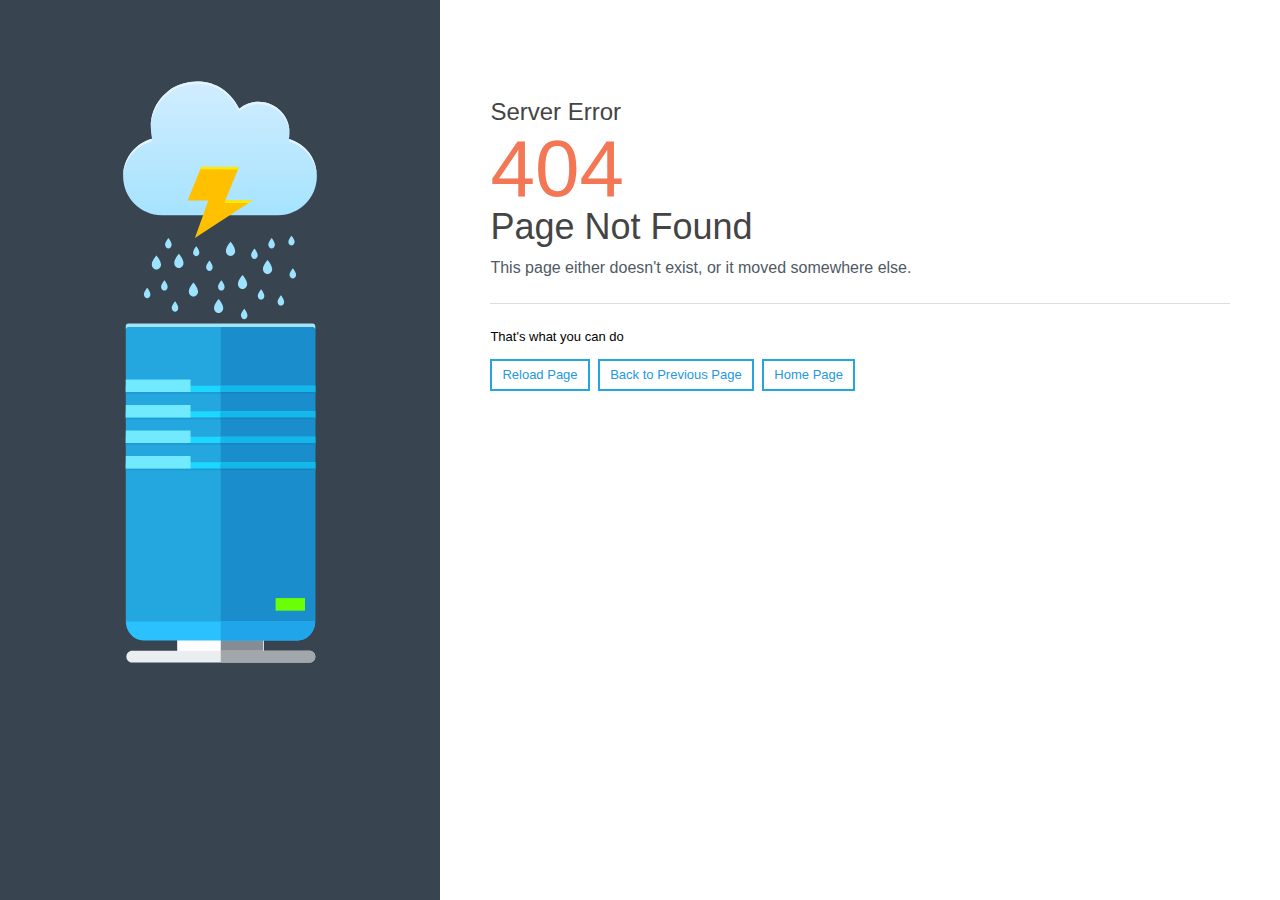
<file: css/owl.video.play.html>
<!DOCTYPE html>
<html lang="en">

<!-- Mirrored from www.ts3.community/css/owl.video.play.html by HTTrack Website Copier/3.x [XR&CO'2014], Mon, 16 Dec 2019 15:44:37 GMT -->
<head>
  <meta charset="utf-8">
  <meta http-equiv="x-ua-compatible" content="ie=edge">
  <meta name="viewport" content="width=device-width, initial-scale=1, shrink-to-fit=no">
  <title>404 Not Found</title>
  <link rel="stylesheet" href="../error_docs/styles.css">
</head>
<body>
<div class="page">
  <div class="main">
    <h1>Server Error</h1>
    <div class="error-code">404</div>
    <h2>Page Not Found</h2>
    <p class="lead">This page either doesn't exist, or it moved somewhere else.</p>
    <hr/>
    <p>That's what you can do</p>
    <div class="help-actions">
      <a href="javascript:location.reload();">Reload Page</a>
      <a href="javascript:history.back();">Back to Previous Page</a>
      <a href="../index.html">Home Page</a>
    </div>
  </div>
</div>
</body>

<!-- Mirrored from www.ts3.community/css/owl.video.play.html by HTTrack Website Copier/3.x [XR&CO'2014], Mon, 16 Dec 2019 15:44:37 GMT -->
</html>
</file>
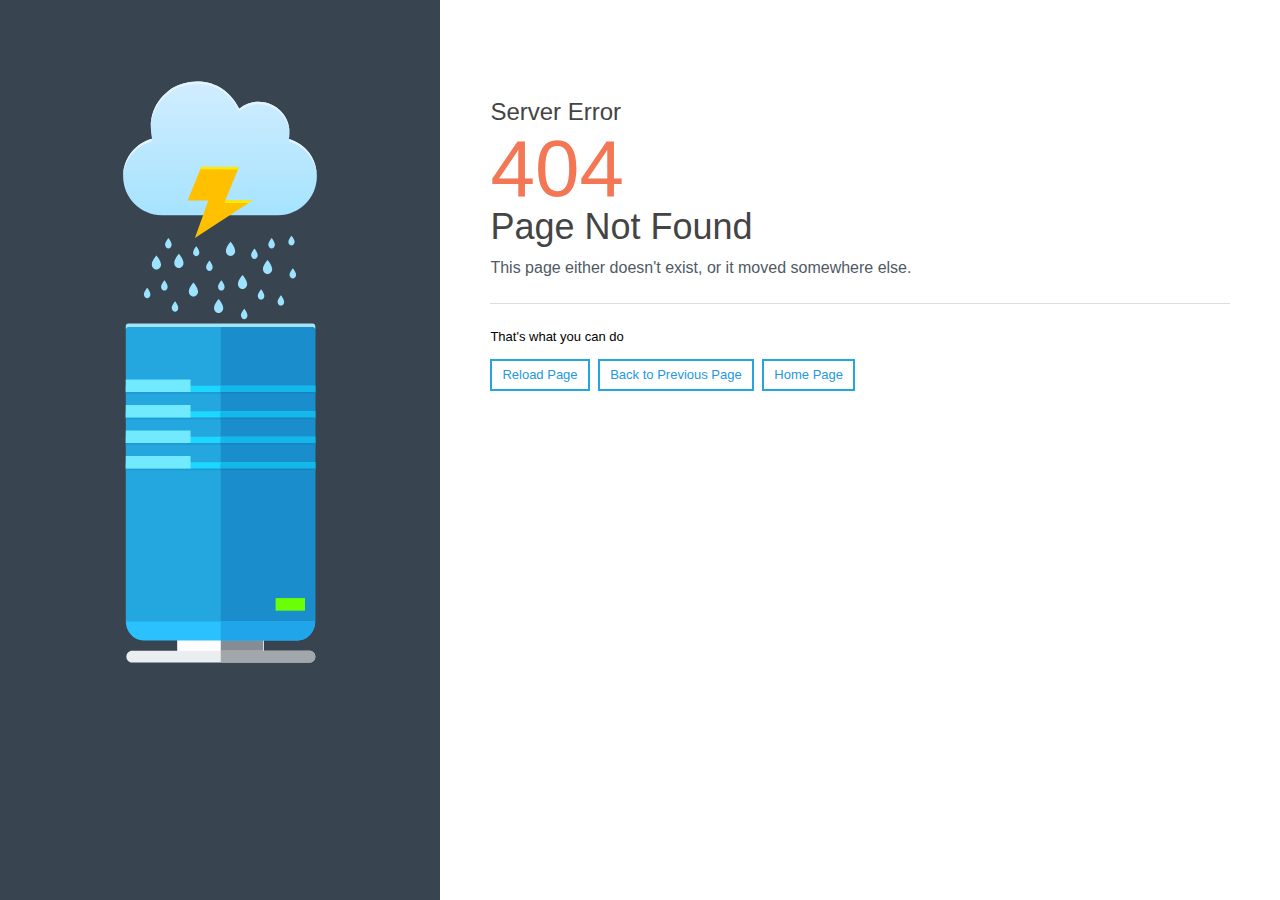
<file: assets/images/custom-select.html>
<!DOCTYPE html>
<html lang="en">
<head>
  <meta charset="utf-8">
  <meta http-equiv="x-ua-compatible" content="ie=edge">
  <meta name="viewport" content="width=device-width, initial-scale=1, shrink-to-fit=no">
  <title>404 Not Found</title>
  <link rel="stylesheet" href="/error_docs/styles.css">
</head>
<body>
<div class="page">
  <div class="main">
    <h1>Server Error</h1>
    <div class="error-code">404</div>
    <h2>Page Not Found</h2>
    <p class="lead">This page either doesn't exist, or it moved somewhere else.</p>
    <hr/>
    <p>That's what you can do</p>
    <div class="help-actions">
      <a href="javascript:location.reload();">Reload Page</a>
      <a href="javascript:history.back();">Back to Previous Page</a>
      <a href="/">Home Page</a>
    </div>
  </div>
</div>
</body>
</html>
</file>
<file: error_docs/styles.css>
/* Copyright 1999-2017. Plesk International GmbH. All rights reserved. */
html {
    overflow-y: scroll;
    color: #000;
    font: 400 62.5%/1.4 "Helvetica Neue", Helvetica, Arial, sans-serif;
    -webkit-text-size-adjust: 100%;
    -ms-text-size-adjust: 100%;
    -webkit-tap-highlight-color: transparent;
}
body,
html {
    height: 100%;
    min-height: 100%;
}
body {
    margin: 0;
    font-size: 1.3rem;
    background: #fff;
    color: #000;
}
a {
    cursor: pointer;
    text-decoration: none;
    color: #2498e3;
    background-color: transparent;
}
a:active,
a:hover {
    text-decoration: underline;
    color: #188dd9;
    outline: 0;
}
h1,
h2 {
    margin: 0 0 0.5rem;
    color: #444;
    font-weight: 400;
    line-height: 1;
}
h1 { font-size: 2.4rem; }
h2 { font-size: 3.6rem; }
.error-code {
    color: #f47755;
    font-size: 8rem;
    line-height: 1;
}
p { margin: 1.2rem 0; }
p.lead {
    font-size: 1.6rem;
    color: #4f5a64;
}
hr {
    box-sizing: content-box;
    height: 0;
    margin: 2.4rem 0;
    border: 0;
    border-top: 1px solid #ddd;
}
.page {
    display: -webkit-box;
    display: -ms-flexbox;
    display: flex;
    min-height: 100vh;
}
.page:before {
    display: block;
    content: '';
    -webkit-box-flex: 0;
    -ms-flex: 0 1 474px;
    flex: 0 1 474px;
    background: #38444f url(server.svg) 50% 6em no-repeat;
    background-size: 44% auto;
}
.main {
    -webkit-box-flex: 1;
    -ms-flex: 1 1 70%;
    flex: 1 1 70%;
    box-sizing: border-box;
    padding: 10rem 5rem 5rem;
    min-height: 100vh;
}
.error-description {
    -webkit-box-flex: 1;
    -ms-flex: 1;
    flex: 1;
}
.help-actions a {
    display: inline-block;
    border: 2px solid #23a7de;
    margin: 0 0.5rem 0.5rem 0;
    padding: 0.5rem 1rem;
    text-decoration: none;
    -webkit-transition: 0.25s ease;
    transition: 0.25s ease;
}
.help-actions a:hover {
    text-decoration: none;
    background: #23a7de;
    color: #fff;
}
@media (max-width:959px) {
    .page:before {
        -ms-flex-preferred-size: 400px;
        flex-basis: 400px;
        background-position: 50% 4rem;
    }
    .main { padding: 5rem; }
}
@media (max-width: 769px) {
    .page {
        -webkit-box-orient: vertical;
        -webkit-box-direction: normal;
        -ms-flex-direction: column;
        flex-direction: column;
    }
    .page:before {
        -ms-flex-preferred-size: 250px;
        flex-basis: 250px;
        background-position: 5rem -4.8rem;
        background-size: 166px auto;
    }
    .main {  /* for IE 11 */
        min-height: 0;
        -webkit-box-flex: 0;
        -ms-flex: none;
        flex: none;
    }
}
@media (max-width: 479px) {
    h2 { font-size: 3rem; }
    .main { padding: 3rem; }
}
</file>
